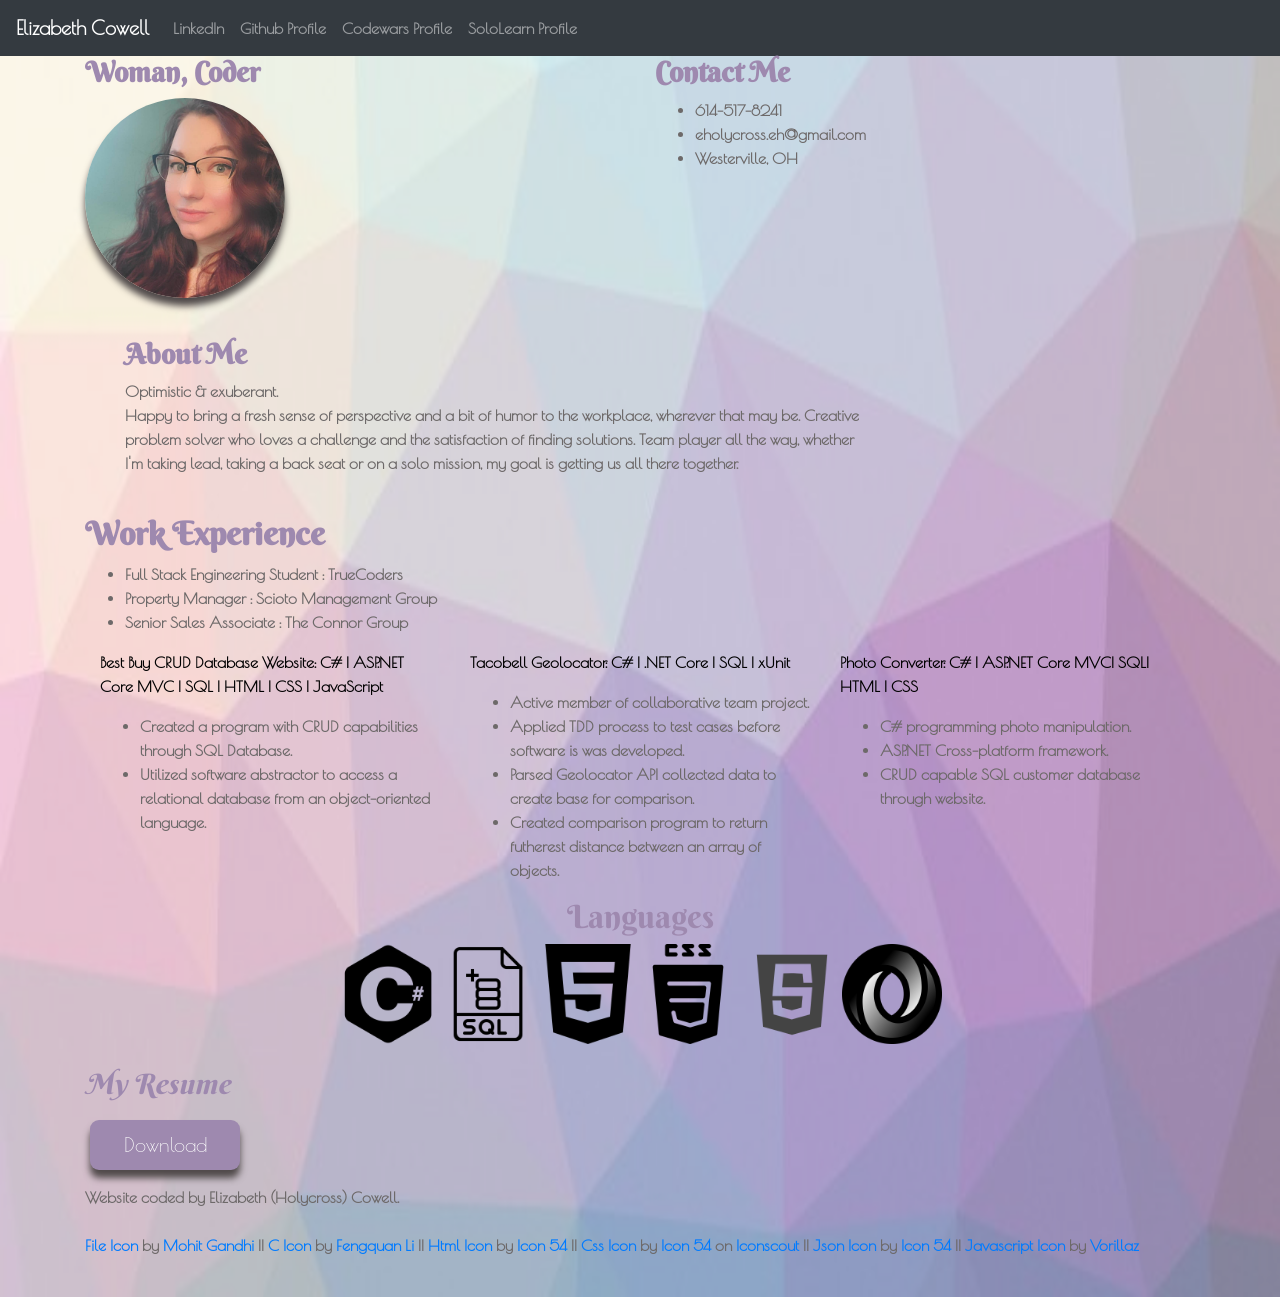
<file: index.html>
<!DOCTYPE html>
<html lang="en">

<head>
	<meta charset="utf-8">
	<meta name="viewport" content="width=device-width, initial-scale=1">

	<title>Elizabeth Cowell</title>

	<link rel="stylesheet" href="https://maxcdn.bootstrapcdn.com/bootstrap/4.0.0/css/bootstrap.min.css">
	<link rel="stylesheet" href="style.css">
	<link rel="stylesheet" href="https://use.fontawesome.com/releases/v5.8.1/css/all.css" integrity="sha384-50oBUHEmvpQ+1lW4y57PTFmhCaXp0ML5d60M1M7uH2+nqUivzIebhndOJK28anvf" crossorigin="anonymous">
	
</head>

<body>
	<div class="hero">
	  <img class="demo" src = "img/trianglify.jpg">
		<div class="content">
	<nav class="navbar navbar-expand-sm bg-dark navbar-dark" data-spy="affix" data-offset-top="197">		
		<a class="navbar-brand" href="#">Elizabeth Cowell</a>		
		<ul class="navbar-nav">
			<li class="nav-item">
				<a class="nav-link" href="https://www.linkedin.com/in/elizabeth-j-cowell/">LinkedIn</a>
			</li>
			<li class="nav-item">
				<a class="nav-link" href="https://github.com/ElizabethCowell">Github Profile</a>
			</li>
			<li class="nav-item">
				<a class="nav-link" href="https://www.codewars.com/users/ElizabethCowell">Codewars Profile</a>
			</li>
			<li class="nav-item">
				<a class="nav-link" href="https://www.sololearn.com/profile/20633199">SoloLearn Profile</a>
			</li>
		</ul>
	</nav>	

	<!-- TODO: You can add or remove as many tags that you need to-->
	<div class="container">
		<div class="row">				
			<div class="col-sm-6"><!-- Try changing the number here from "col-sm-6" to "col-sm-9"-->
				<h3><b>Woman, Coder</b></h3>
				<img class="profile_pic" width="200" src="img/profilepic.jpg">			
			</div>
            <div class="col-sm-2">
				<h3><b>Contact Me</b></h3>
				<ul>
					<li>
						614-517-8241
					</li>
					<li>
						eholycross.eh@gmail.com
					</li>
					<li>
						Westerville, OH 
					</li>
				</ul>
			</div>			
			<div class="col-sm-9">
				<div class="aboutMe">
				<h3><b>About Me</b></h3>
				<p>
					<!-- TODO: type a brief summary of yourself here -->	
					Optimistic & exuberant. </br>
                    Happy to bring a fresh sense of perspective and a bit of humor to the workplace, wherever that may be. 
					Creative problem solver who loves a challenge and the satisfaction of finding solutions. 
                    Team player all the way, whether I'm taking lead, taking a back seat or on a solo mission, my goal is getting us all there together. 		
				</p>
			    </div>
			</div>		
			
			<!-- TODO: You can add or remove as many tags that you need to-->
			
		</div>
	</div>	

	<!-- TODO: You can add or remove as many tags that you need to-->
	<div class="container">
		<div class="row">
			<div class="col-sm-9">
				<h2><b>Work Experience</b></h2>
				<ul>
					<li>
						Full Stack Engineering Student : TrueCoders						
					</li>
					<li>
						Property Manager : Scioto Management Group							
					</li>
					<li>
						Senior Sales Associate : The Connor Group							
					</li>
				</ul>
			</div>
			<div class="col-sm-3">												
			</div>
		</div>

		<div class="container">
			<div class="row">
				<div class="col-sm-4">	
					<div class="project">			
					<p><b>Best Buy CRUD Database Website: C# | ASP.NET Core MVC | SQL | HTML | CSS | JavaScript</b>
					</p>
				</div>	
					<ul>
						<li>
							Created a program with CRUD capabilities through SQL Database.								
						</li>
						<li>
							Utilized software abstractor to access a relational database from an object-oriented language.
						</li>
					</ul>
				</div>

				<div class="col-sm-4">
					<div class="project">
					<p><b>Tacobell Geolocator: C# | .NET Core | SQL | xUnit</b></p>		
				</div>				
					<ul>
						<li>
							Active member of collaborative team project.
						</li>
						<li>
							Applied TDD process to test cases before software is was developed.
						</li>
						<li>
							Parsed Geolocator API collected data to create base for comparison.
						</li>
						<li>
							Created comparison program to return futherest distance between an array of objects.
						</li>
					</ul>
				</div>

				<div class="col-sm-4">
					<div class="project">
					<p><b>Photo Converter: C# | ASP.NET Core MVC| SQL| HTML | CSS</b></p>
				</div>	
					<ul>
						<li>
							C# programming photo manipulation.
						</li>
						<li>
							ASP.NET Cross-platform framework.
						</li>
						<li>
							CRUD capable SQL customer database through website.
						</li>
					</ul>
				</div>
			</div>
		</div>

		<div class="container">
			<div class="logos">
				<h2 text-align="center">Languages</h2>
			  <img src="img/c.png" width="100"><img src="img/SQL.png" width="100"><img src="img/html (1).png" width="100"><img src="img/css.png" width="100">
			  <img src="img/javascript.png" width="100"><img src="img/json.png" width="100">
		    </div>
		</div>
		<br>

		<div class="resume">
			<h3 id="my-resume"><i>My Resume</i></h3>
			<!-- Replace "TrueCoders Master Resume Template.pdf with YOUR resume pdf file"-->				
			<button class="button"><a class="resume" href="ElizabethCowellSRE.pdf" download><span>Download</span></a></button>
				
		</div>

		<!--- Footer -->
		<div class="footer">
			<!-- TODO: Replace and type your footer here -->
			<p>Website coded by Elizabeth (Holycross) Cowell. <br/>
				<a href="https://iconscout.com/icons/file" target="_blank"><br/>File Icon</a> by <a href="https://iconscout.com/contributors/mcgandhi61" target="_blank">Mohit Gandhi</a> || <a href="https://iconscout.com/icons/c" target="_blank"> C Icon</a> by <a href="https://iconscout.com/contributors/fengquanli" target="_blank">Fengquan Li</a>
				|| <a href="https://iconscout.com/icons/html" target="_blank">Html Icon</a> by <a href="https://iconscout.com/contributors/icon-54" target="_blank">Icon 54</a> ||
				<a href="https://iconscout.com/icons/css" target="_blank">Css Icon</a> by <a href="https://iconscout.com/contributors/icon-54">Icon 54</a> on <a href="https://iconscout.com">Iconscout</a>			
				|| <a href="https://iconscout.com/icons/json" target="_blank">Json Icon</a> by <a href="https://iconscout.com/contributors/icon-54" target="_blank">Icon 54</a>
				|| <a href="https://iconscout.com/icons/javascript" target="_blank">Javascript Icon</a> by <a href="https://iconscout.com/contributors/vorillaz" target="_blank">Vorillaz</a>
			</p>
		</div>
		<br>
	</div>
</div>


</body>

</html>
</file>
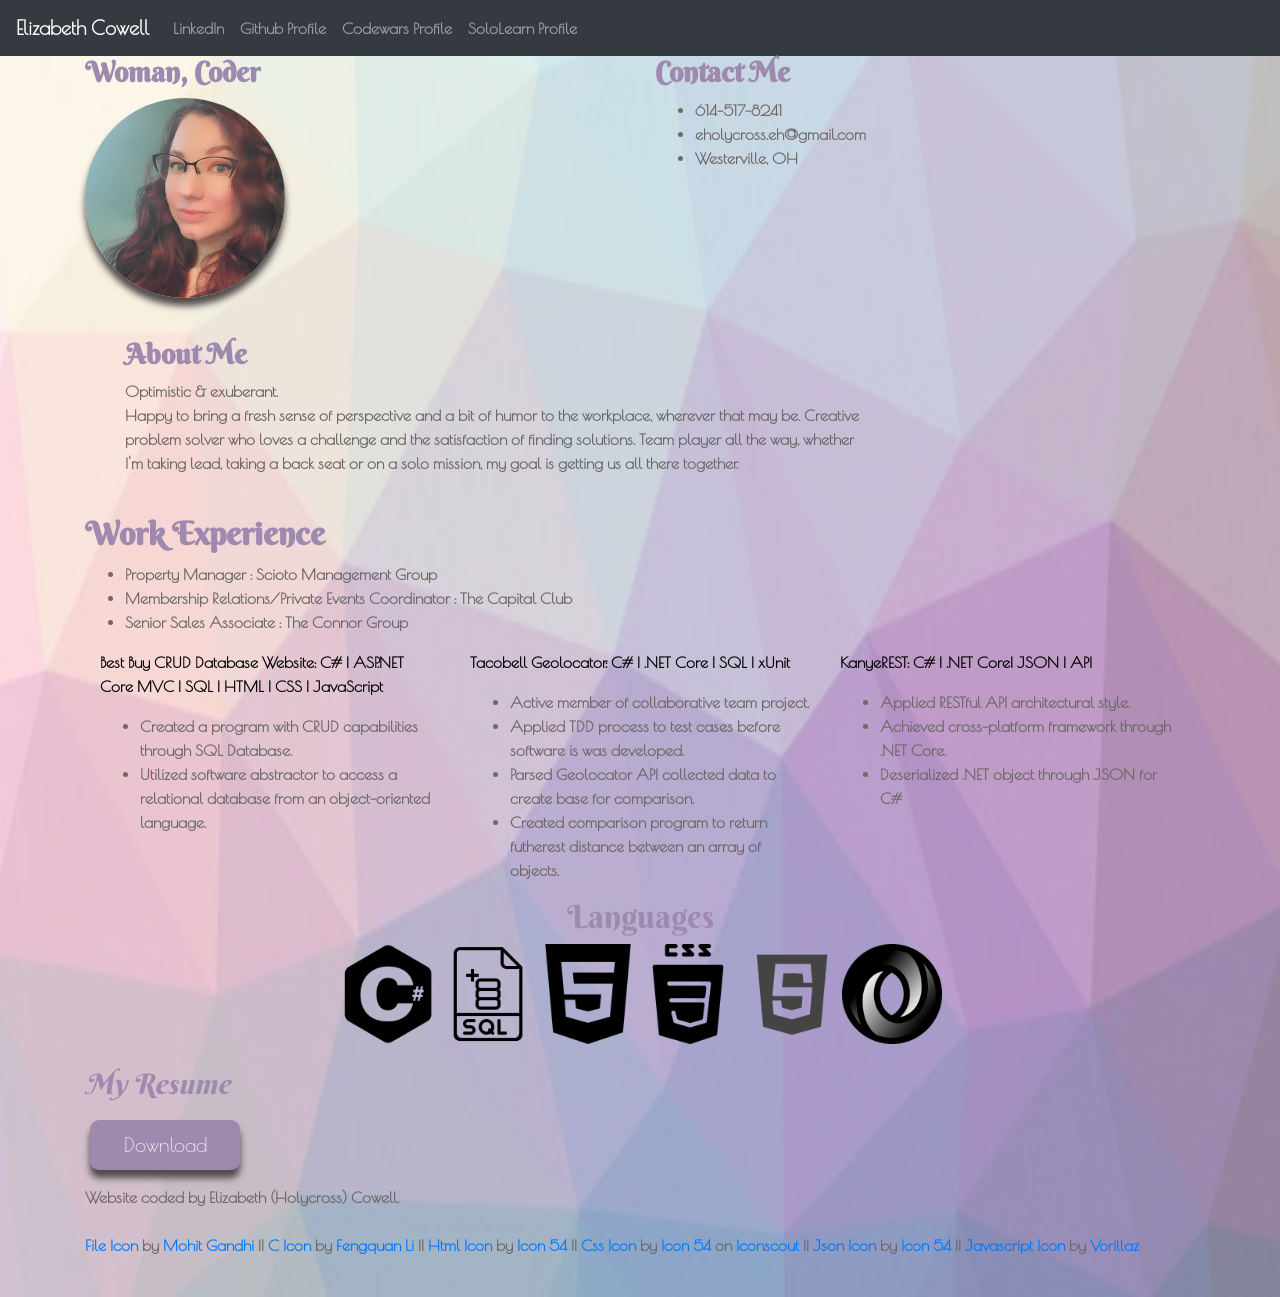
<file: portfolio.html>
<!DOCTYPE html>
<html lang="en">

<head>
	<meta charset="utf-8">
	<meta name="viewport" content="width=device-width, initial-scale=1">

	<title>Elizabeth Cowell</title>

	<link rel="stylesheet" href="https://maxcdn.bootstrapcdn.com/bootstrap/4.0.0/css/bootstrap.min.css">
	<link rel="stylesheet" href="style.css">
	<link rel="stylesheet" href="https://use.fontawesome.com/releases/v5.8.1/css/all.css" integrity="sha384-50oBUHEmvpQ+1lW4y57PTFmhCaXp0ML5d60M1M7uH2+nqUivzIebhndOJK28anvf" crossorigin="anonymous">
	
</head>

<body>
	<div class="hero">
	  <img class="demo" src = "img/trianglify.jpg">
		<div class="content">
	<nav class="navbar navbar-expand-sm bg-dark navbar-dark" data-spy="affix" data-offset-top="197">		
		<a class="navbar-brand" href="#">Elizabeth Cowell</a>		
		<ul class="navbar-nav">
			<li class="nav-item">
				<a class="nav-link" href="https://www.linkedin.com/in/elizabeth-j-cowell/">LinkedIn</a>
			</li>
			<li class="nav-item">
				<a class="nav-link" href="https://github.com/ElizabethCowell">Github Profile</a>
			</li>
			<li class="nav-item">
				<a class="nav-link" href="https://www.codewars.com/users/ElizabethCowell">Codewars Profile</a>
			</li>
			<li class="nav-item">
				<a class="nav-link" href="https://www.sololearn.com/profile/20633199">SoloLearn Profile</a>
			</li>
		</ul>
	</nav>	

	<!-- TODO: You can add or remove as many tags that you need to-->
	<div class="container">
		<div class="row">				
			<div class="col-sm-6"><!-- Try changing the number here from "col-sm-6" to "col-sm-9"-->
				<h3><b>Woman, Coder</b></h3>
				<img class="profile_pic" width="200" src="img/profilepic.jpg">			
			</div>
            <div class="col-sm-2">
				<h3><b>Contact Me</b></h3>
				<ul>
					<li>
						614-517-8241
					</li>
					<li>
						eholycross.eh@gmail.com
					</li>
					<li>
						Westerville, OH 
					</li>
				</ul>
			</div>			
			<div class="col-sm-9">
				<div class="aboutMe">
				<h3><b>About Me</b></h3>
				<p>
					<!-- TODO: type a brief summary of yourself here -->	
					Optimistic & exuberant. </br>
                    Happy to bring a fresh sense of perspective and a bit of humor to the workplace, wherever that may be. 
					Creative problem solver who loves a challenge and the satisfaction of finding solutions. 
                    Team player all the way, whether I'm taking lead, taking a back seat or on a solo mission, my goal is getting us all there together. 		
				</p>
			    </div>
			</div>		
			
			<!-- TODO: You can add or remove as many tags that you need to-->
			
		</div>
	</div>	

	<!-- TODO: You can add or remove as many tags that you need to-->
	<div class="container">
		<div class="row">
			<div class="col-sm-9">
				<h2><b>Work Experience</b></h2>
				<ul>
					<li>
						Property Manager : Scioto Management Group							
					</li>
					<li>
						Membership Relations/Private Events Coordinator	: The Capital Club						
					</li>
					<li>
						Senior Sales Associate : The Connor Group							
					</li>
				</ul>
			</div>
			<div class="col-sm-3">												
			</div>
		</div>

		<div class="container">
			<div class="row">
				<div class="col-sm-4">	
					<div class="project">			
					<p><b>Best Buy CRUD Database Website: C# | ASP.NET Core MVC | SQL | HTML | CSS | JavaScript</b>
					</p>
				</div>	
					<ul>
						<li>
							Created a program with CRUD capabilities through SQL Database.								
						</li>
						<li>
							Utilized software abstractor to access a relational database from an object-oriented language.
						</li>
					</ul>
				</div>

				<div class="col-sm-4">
					<div class="project">
					<p><b>Tacobell Geolocator: C# | .NET Core | SQL | xUnit</b></p>		
				</div>				
					<ul>
						<li>
							Active member of collaborative team project.
						</li>
						<li>
							Applied TDD process to test cases before software is was developed.
						</li>
						<li>
							Parsed Geolocator API collected data to create base for comparison.
						</li>
						<li>
							Created comparison program to return futherest distance between an array of objects.
						</li>
					</ul>
				</div>

				<div class="col-sm-4">
					<div class="project">
					<p><b>KanyeREST: C# | .NET Core| JSON | API</b></p>
				</div>	
					<ul>
						<li>
							Applied RESTful API architectural style.
						</li>
						<li>
							Achieved cross-platform framework through .NET Core.
						</li>
						<li>
							Deserialized .NET object through JSON for C#
						</li>
					</ul>
				</div>
			</div>
		</div>

		<div class="container">
			<div class="logos">
				<h2 text-align="center">Languages</h2>
			  <img src="img/c.png" width="100"><img src="img/SQL.png" width="100"><img src="img/html (1).png" width="100"><img src="img/css.png" width="100">
			  <img src="img/javascript.png" width="100"><img src="img/json.png" width="100">
		    </div>
		</div>
		<br>

		<div class="resume">
			<h3 id="my-resume"><i>My Resume</i></h3>
			<!-- Replace "TrueCoders Master Resume Template.pdf with YOUR resume pdf file"-->				
			<button class="button"><a class="resume" href="Resume.pdf" download><span>Download</span></a></button>
				
		</div>

		<!--- Footer -->
		<div class="footer">
			<!-- TODO: Replace and type your footer here -->
			<p>Website coded by Elizabeth (Holycross) Cowell. <br/>
				<a href="https://iconscout.com/icons/file" target="_blank"><br/>File Icon</a> by <a href="https://iconscout.com/contributors/mcgandhi61" target="_blank">Mohit Gandhi</a> || <a href="https://iconscout.com/icons/c" target="_blank"> C Icon</a> by <a href="https://iconscout.com/contributors/fengquanli" target="_blank">Fengquan Li</a>
				|| <a href="https://iconscout.com/icons/html" target="_blank">Html Icon</a> by <a href="https://iconscout.com/contributors/icon-54" target="_blank">Icon 54</a> ||
				<a href="https://iconscout.com/icons/css" target="_blank">Css Icon</a> by <a href="https://iconscout.com/contributors/icon-54">Icon 54</a> on <a href="https://iconscout.com">Iconscout</a>			
				|| <a href="https://iconscout.com/icons/json" target="_blank">Json Icon</a> by <a href="https://iconscout.com/contributors/icon-54" target="_blank">Icon 54</a>
				|| <a href="https://iconscout.com/icons/javascript" target="_blank">Javascript Icon</a> by <a href="https://iconscout.com/contributors/vorillaz" target="_blank">Vorillaz</a>
			</p>
		</div>
		<br>
	</div>
</div>


</body>

</html>
</file>
<file: style.css>
@import url('https://fonts.googleapis.com/css2?family=Berkshire+Swash&family=Courgette&family=Josefin+Slab:wght@500&family=Marck+Script&family=Poiret+One&display=swap');

.hero{
    overflow: hidden;
    position: relative;
  }
  
  .demo {
    opacity: 0.5;
    position: absolute;
    left: 0;
    top: 0;
    width: 100%;
    height: 100%;
    
    
  }
  
  .content {
    position: relative;
    font-family: poiret one;
    font-weight: 700; 
    color: rgb(109, 105, 105);
  }
  .project{
    color: black;
    font-weight: bold;
  }

  .profile_pic{
      border-radius: 50%;
      box-shadow: 0px 8px 7px rgb(80, 74, 74);
  }
  .aboutMe{
      margin: 40px;
  }
  .logos{
      margin: auto;
      text-align: center;
      align-content: center;
  }
  h2, h3{
      font-family: berkshire swash;
      color: rgb(158,137,175);
  }
 .button{
  border-radius: 9px;
  background-color: rgb(158,137,175);
  box-shadow: 0px 8px 7px rgb(80, 74, 74);
  border: black;
  color: #FFFFFF;
  text-align: center;
  font-size: 20px;
  padding: 10px;
  width: 150px;
  transition: all 0.5s;
  cursor: pointer;
  margin: 10px 5px 15px 5px;
 }
 .button span {
  cursor: pointer;
  display: inline-block;
  position: relative;
  transition: 0.5s;
}

.button span:after {
  content: '\00bb';
  position: absolute;
  opacity: 0;
  top: 0;
  right: -20px;
  transition: 0.5s;
}

.button:hover span {
  padding-right: 25px;
}

.button:hover span:after {
  opacity: 1;
  right: 0;
}
.resume{
  color: #FFFFFF;
}
.resume:hover span{
  color: #FFFFFF;
}
</file>
